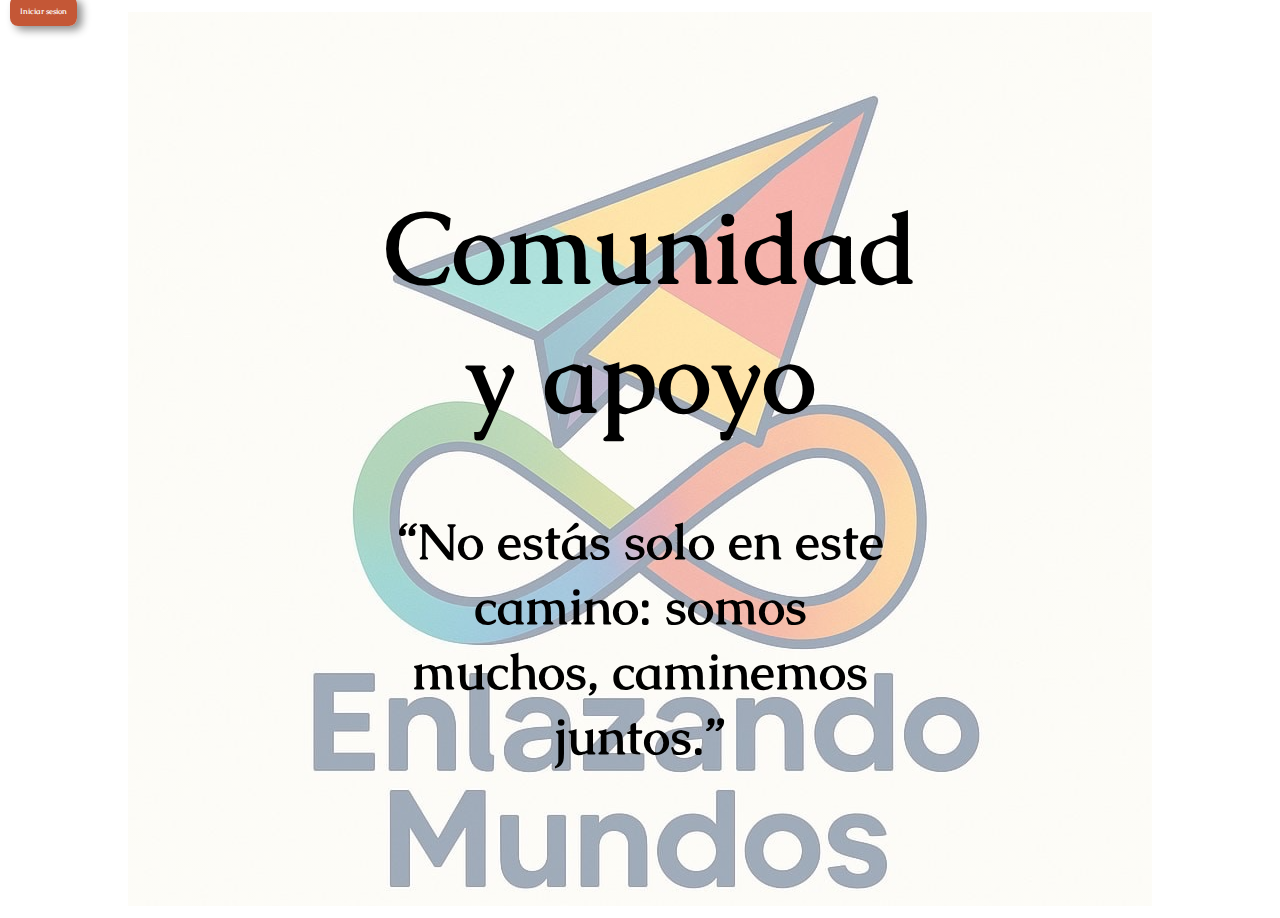
<file: Index.html>
<!DOCTYPE html>
<html lang="en">
<head>
    <meta charset="UTF-8">
    <meta name="viewport" content="width=device-width, initial-scale=1.0">
    <title>Document</title>
    <link rel="stylesheet" href="Style/style.css">
    <link href="https://cdn.jsdelivr.net/npm/bootstrap@5.3.7/dist/css/bootstrap.min.css" rel="stylesheet" integrity="sha384-LN+7fdVzj6u52u30Kp6M/trliBMCMKTyK833zpbD+pXdCLuTusPj697FH4R/5mcr" crossorigin="anonymous">

</head>
<body>
    
<a href="Paginas/logeo.html" class="login" type="button"> Iniciar sesion</a>

<main>
    <section>
<h1>Comunidad y apoyo</h1>
<p>   “No estás solo en este camino: somos muchos, caminemos juntos.”</p>
</section>
</main>

<script src="https://cdn.jsdelivr.net/npm/bootstrap@5.3.7/dist/js/bootstrap.bundle.min.js" integrity="sha384-ndDqU0Gzau9qJ1lfW4pNLlhNTkCfHzAVBReH9diLvGRem5+R9g2FzA8ZGN954O5Q" crossorigin="anonymous"></script>
 
</body>
</html>
</file>
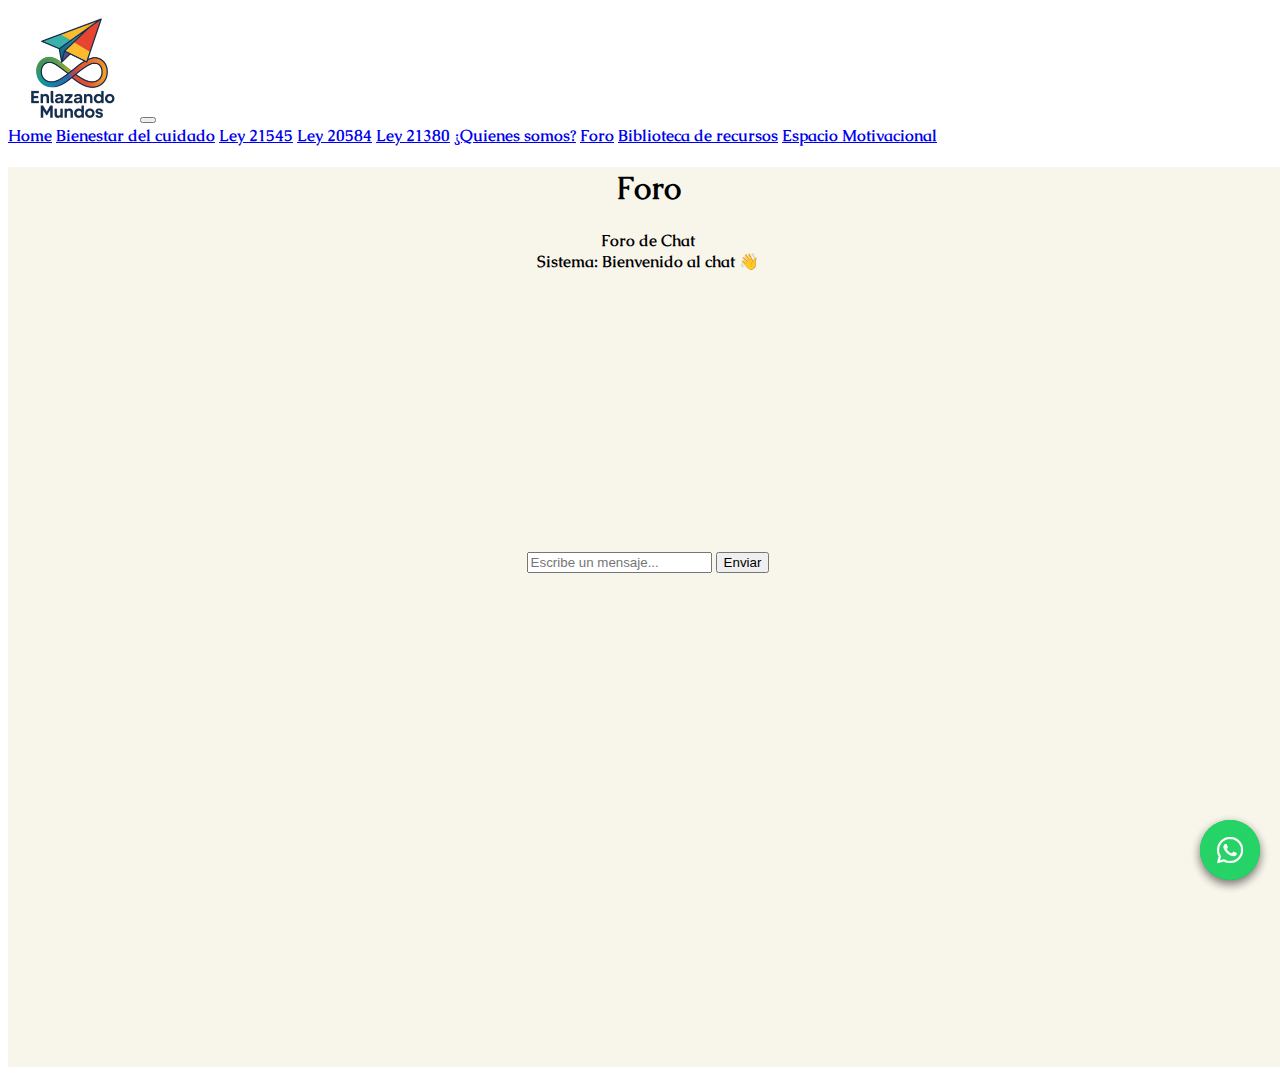
<file: Paginas/Foro.html>
<!DOCTYPE html>
<html lang="en">
<head>
    <meta charset="UTF-8">
    <meta name="viewport" content="width=device-width, initial-scale=1.0">
    <title>Document</title>
    <link rel="stylesheet" href="../Style/Foro.css">
    <link href="https://cdn.jsdelivr.net/npm/bootstrap@5.3.7/dist/css/bootstrap.min.css" rel="stylesheet" integrity="sha384-LN+7fdVzj6u52u30Kp6M/trliBMCMKTyK833zpbD+pXdCLuTusPj697FH4R/5mcr" crossorigin="anonymous">

</head>
<body>
    <nav class="navbar navbar-expand-lg bg-body-tertiary">
        <div class="container-fluid">
            <img src="../imagenes/Sinfondo.png" class="logo" alt="">
          
          <button class="navbar-toggler" type="button" data-bs-toggle="collapse" data-bs-target="#navbarNavAltMarkup" aria-controls="navbarNavAltMarkup" aria-expanded="false" aria-label="Toggle navigation">
            <span class="navbar-toggler-icon"></span>
          </button>
          <div class="collapse navbar-collapse" id="navbarNavAltMarkup">
            <div class="navbar-nav">
              <a class="nav-link active" aria-current="page" href="Intranet.html">Home</a>
              <a class="nav-link active"  href="Intranet.html#quees">Bienestar del cuidado</a>
              <a class="nav-link active" href="Intranet.html#Ley">Ley 21545</a>
              <a class="nav-link active" href="Intranet.html#mito">Ley 20584</a>
              <a class="nav-link active" href="Intranet.html#leyes">Ley 21380</a>
              <a class="nav-link active" href="QuienesSomos.html">¿Quienes somos?</a>
              <a class="nav-link active" href="Foro.html">Foro</a>
              <a class="nav-link active" href="Tips.html">Biblioteca de recursos</a>
              <a class="nav-link active" href="Test.html">Espacio Motivacional</a>
              
            </div>
          </div>
        </div>
      </nav>
<main>
<h1> Foro </h1>


<div class="container my-4">
    <div class="card shadow">
      <div class="card-header bg-primary text-white">
        Foro de Chat
      </div>
      
      <!-- Área de mensajes -->
      <div class="card-body" id="chat-box" style="height: 300px; overflow-y: auto;">
        <div class="mb-2">
          <strong>Sistema:</strong> Bienvenido al chat 👋
        </div>
      </div>
      
      <!-- Área de escritura -->
      <div class="card-footer">
        <div class="input-group">
          <input type="text" class="form-control" placeholder="Escribe un mensaje..." id="chat-input">
          <button class="btn btn-success" type="button" id="send-btn">Enviar</button>
        </div>
      </div>
    </div>
  </div>
  
  <!-- Simulación: Nombre del usuario logueado -->
  <script>
    const loggedUser = "Admin"; // 👈 Aquí vendría tu variable de sesión/servidor
  </script>

<a href="https://wa.me/56972418747" target="_blank" class="btn-whatsapp">
    <img src="../imagenes/social.png" alt="WhatsApp" class="wsp" >
    
  </a>
</main>
<a href="https://wa.me/56912345678" target="_blank" class="btn-whatsapp">
    <img src="../imagenes/social.png" alt="WhatsApp" class="wsp" >
    
  </a>
<script src="https://cdn.jsdelivr.net/npm/bootstrap@5.3.7/dist/js/bootstrap.bundle.min.js" integrity="sha384-ndDqU0Gzau9qJ1lfW4pNLlhNTkCfHzAVBReH9diLvGRem5+R9g2FzA8ZGN954O5Q" crossorigin="anonymous"></script>
 <script src="../js/foro.js"></script>
</body>
</html>
</file>
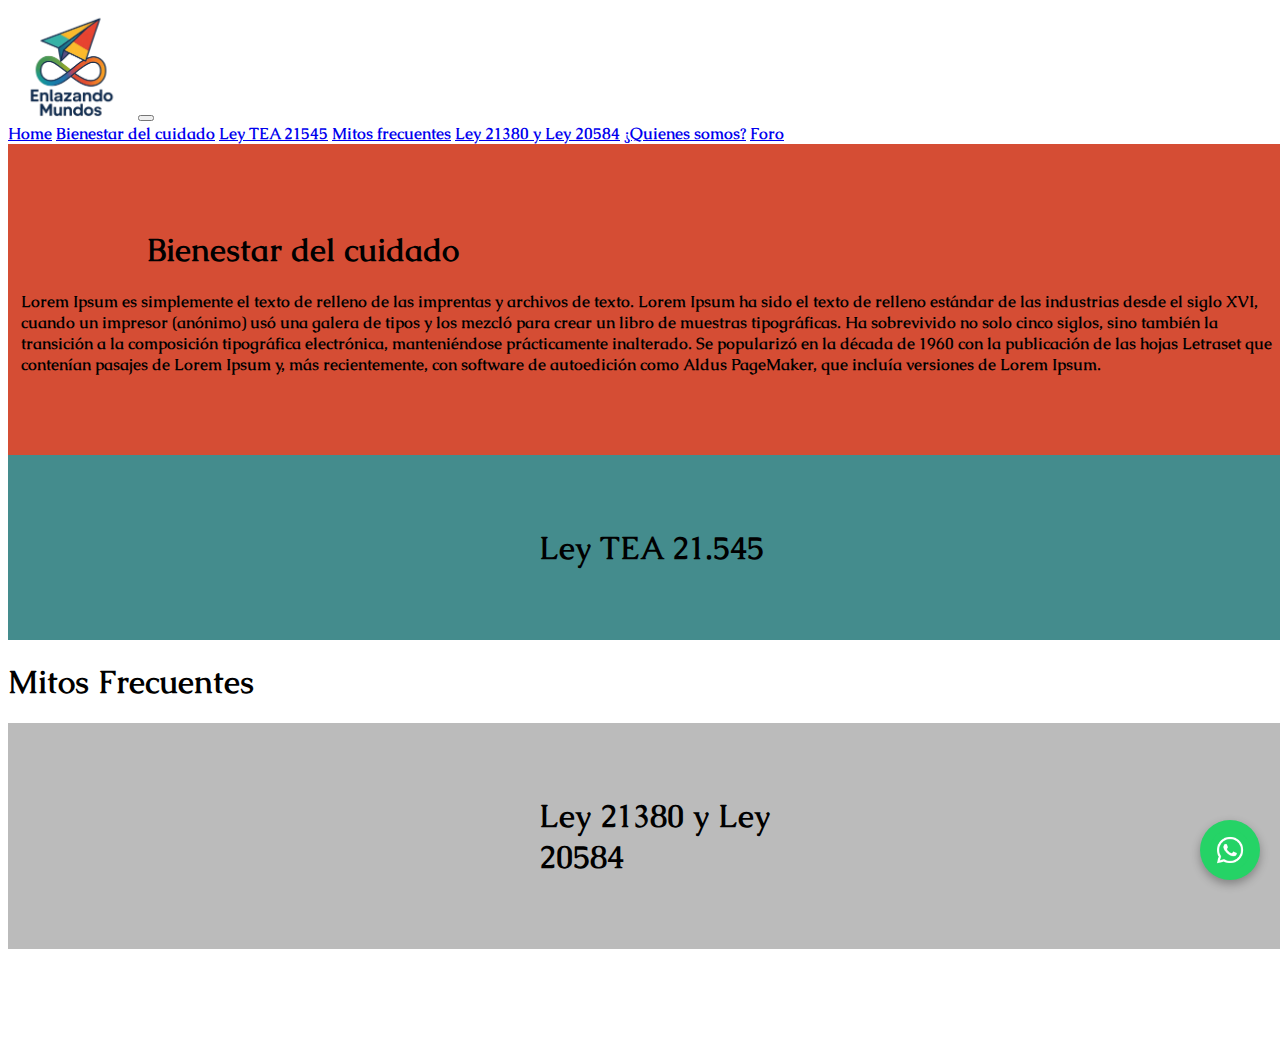
<file: Paginas/Intranet.html>
<!DOCTYPE html>
<html lang="en">
<head>
    <meta charset="UTF-8">
    <meta name="viewport" content="width=device-width, initial-scale=1.0">
    <title>Document</title>
    <link href="https://cdn.jsdelivr.net/npm/bootstrap@5.3.7/dist/css/bootstrap.min.css" rel="stylesheet" integrity="sha384-LN+7fdVzj6u52u30Kp6M/trliBMCMKTyK833zpbD+pXdCLuTusPj697FH4R/5mcr" crossorigin="anonymous">
    <link rel="stylesheet" href="../Style/Intranet.css">
</head>
<body>
    <nav class="navbar navbar-expand-lg bg-body-tertiary">
        <div class="container-fluid">
            <img src="../imagenes/Sinfondo.png" class="logo" alt="">
          
          <button class="navbar-toggler" type="button" data-bs-toggle="collapse" data-bs-target="#navbarNavAltMarkup" aria-controls="navbarNavAltMarkup" aria-expanded="false" aria-label="Toggle navigation">
            <span class="navbar-toggler-icon"></span>
          </button>
          <div class="collapse navbar-collapse" id="navbarNavAltMarkup">
            <div class="navbar-nav">
              <a class="nav-link active" aria-current="page" href="Intranet.html">Home</a>
              <a class="nav-link active"  href="#quees">Bienestar del cuidado</a>
              <a class="nav-link active" href="#Ley">Ley TEA 21545</a>
              <a class="nav-link active" href="#mito">Mitos frecuentes</a>
              <a class="nav-link active" href="#leyes">Ley 21380 y Ley 20584</a>
              <a class="nav-link active" href="QuienesSomos.html">¿Quienes somos?</a>
              <a class="nav-link active" href="Foro.html">Foro</a>
              
            </div>
          </div>
        </div>
      </nav>
<main>
   
<section class="quees" id="quees">
<h1>Bienestar del cuidado</h1>
<p>Lorem Ipsum es simplemente el texto de relleno de las imprentas y archivos de texto. Lorem Ipsum ha sido el texto de relleno estándar de las industrias desde el siglo XVI, cuando un impresor (anónimo) usó una galera de tipos y los mezcló para crear un libro de muestras tipográficas. Ha sobrevivido no solo cinco siglos, sino también la transición a la composición tipográfica electrónica, manteniéndose prácticamente inalterado. Se popularizó en la década de 1960 con la publicación de las hojas Letraset que contenían pasajes de Lorem Ipsum y, más recientemente, con software de autoedición como Aldus PageMaker, que incluía versiones de Lorem Ipsum.</p>
</section>

<section class="Ley" id="Ley">
<h1> Ley TEA 21.545</h1>

</section>
<section class="mito" id="mito">
    <h1>Mitos Frecuentes  </h1>

    </section>
    <section class="leyes" id="leyes">
        <h1> Ley 21380 y  Ley 20584 </h1>
    
     </section>


</main>
<a href="https://wa.me/56972418747" target="_blank" class="btn-whatsapp">
    <img src="../imagenes/social.png" alt="WhatsApp" class="wsp" >
    
  </a>
      <script src="https://cdn.jsdelivr.net/npm/bootstrap@5.3.7/dist/js/bootstrap.bundle.min.js" integrity="sha384-ndDqU0Gzau9qJ1lfW4pNLlhNTkCfHzAVBReH9diLvGRem5+R9g2FzA8ZGN954O5Q" crossorigin="anonymous"></script>
 

</body>

</html>
</file>
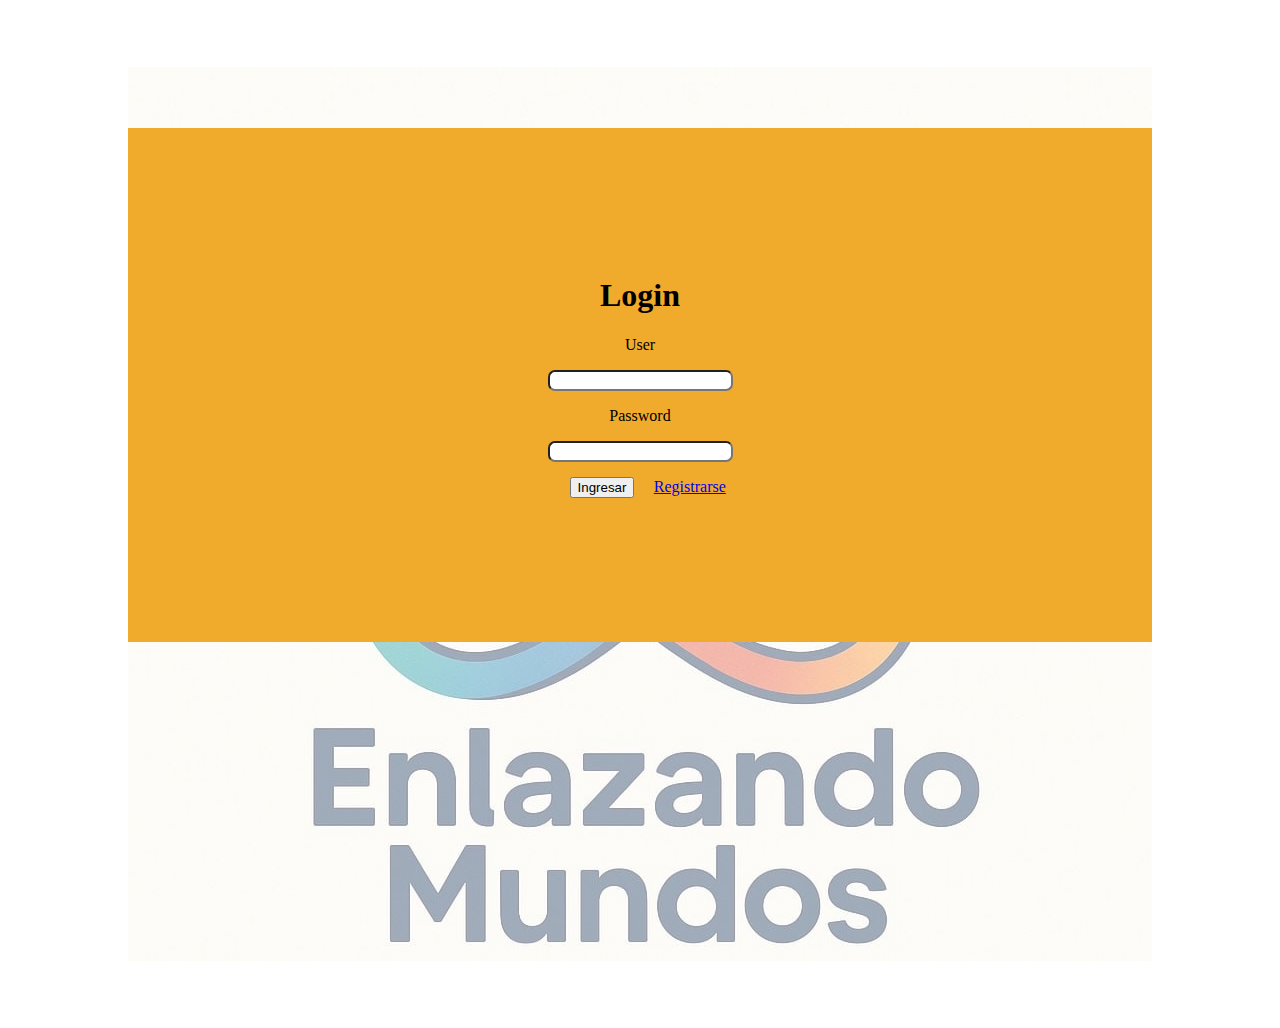
<file: Paginas/logeo.html>
<!DOCTYPE html>
<html lang="en">
<head>
    <meta charset="UTF-8">
    <meta name="viewport" content="width=device-width, initial-scale=1.0">
    <title>Document</title>
    <link href="https://cdn.jsdelivr.net/npm/bootstrap@5.3.7/dist/css/bootstrap.min.css" rel="stylesheet" integrity="sha384-LN+7fdVzj6u52u30Kp6M/trliBMCMKTyK833zpbD+pXdCLuTusPj697FH4R/5mcr" crossorigin="anonymous">
    <link rel="stylesheet" href="../Style/logeo.css">
</head>
<body>
    
    <form id="form">
        <h1>  Login  </h1>
     <p>User</p>
    <input type="text" id="User">
    <p>Password</p>
    <input type="text" id="Password"><br>
    <button type="submit">Ingresar </button>
     <a href="Registro.html" id="Registrarse" type="button">Registrarse </a>
    </form>

<script src="https://cdn.jsdelivr.net/npm/bootstrap@5.3.7/dist/js/bootstrap.bundle.min.js" integrity="sha384-ndDqU0Gzau9qJ1lfW4pNLlhNTkCfHzAVBReH9diLvGRem5+R9g2FzA8ZGN954O5Q" crossorigin="anonymous"></script>
<script src="../js/login.js" defer></script>
</body>
</html>
</file>
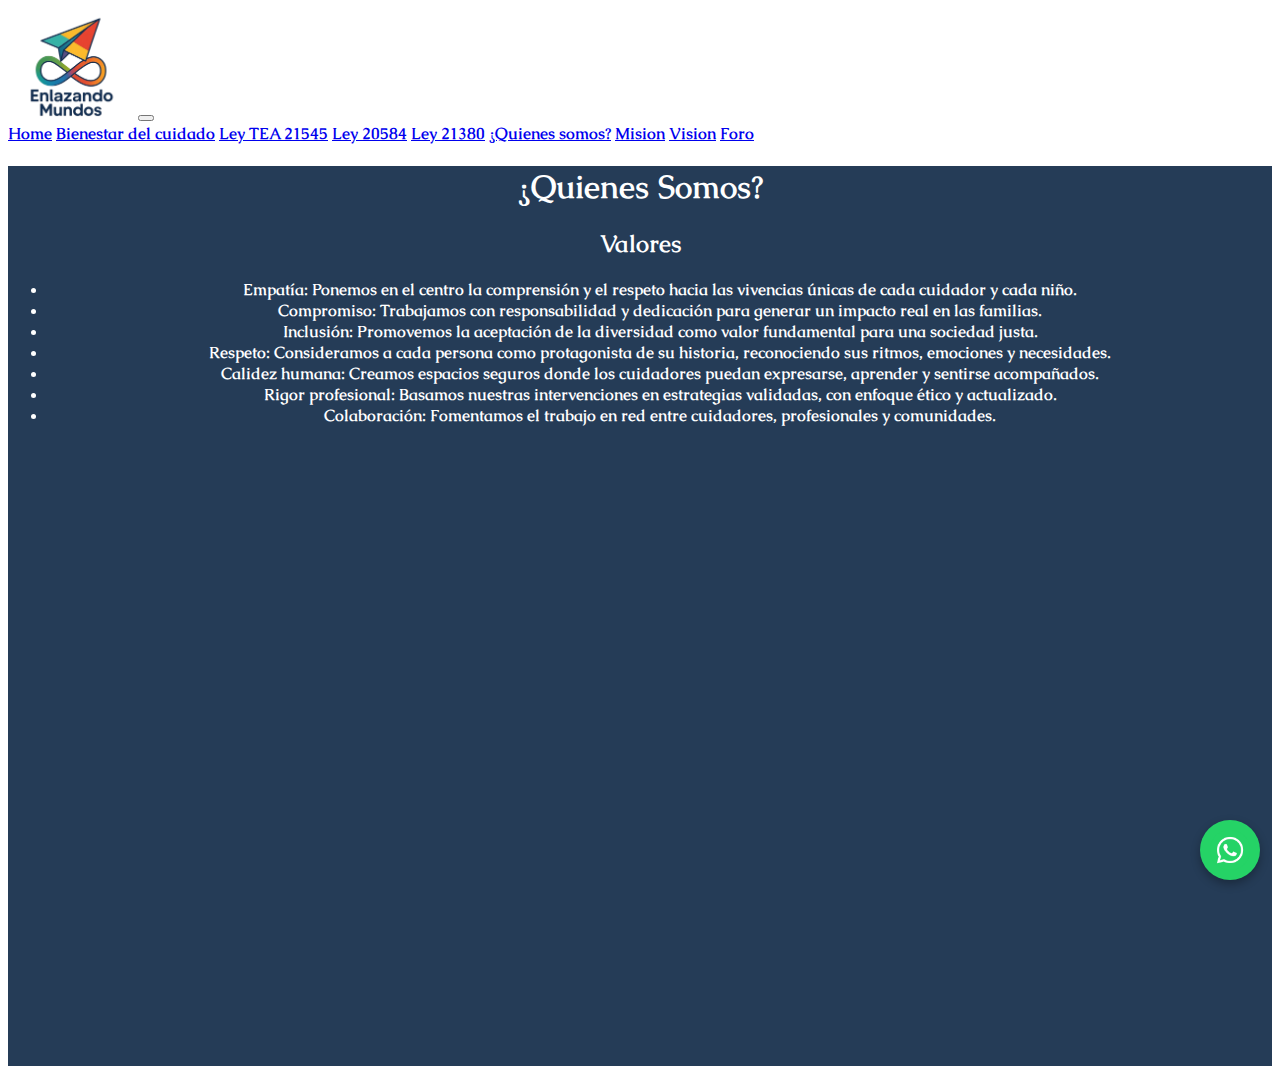
<file: Paginas/QuienesSomos.html>
<!DOCTYPE html>
<html lang="en">
<head>
    <meta charset="UTF-8">
    <meta name="viewport" content="width=device-width, initial-scale=1.0">
    <title>Document</title>
    <link rel="stylesheet" href="../Style/QuienesSomos.css">
    <link href="https://cdn.jsdelivr.net/npm/bootstrap@5.3.7/dist/css/bootstrap.min.css" rel="stylesheet" integrity="sha384-LN+7fdVzj6u52u30Kp6M/trliBMCMKTyK833zpbD+pXdCLuTusPj697FH4R/5mcr" crossorigin="anonymous">

</head>
<body>
    <nav class="navbar navbar-expand-lg bg-body-tertiary">
        <div class="container-fluid">
            <img src="../imagenes/Sinfondo.png" class="logo" alt="">
          
          <button class="navbar-toggler" type="button" data-bs-toggle="collapse" data-bs-target="#navbarNavAltMarkup" aria-controls="navbarNavAltMarkup" aria-expanded="false" aria-label="Toggle navigation">
            <span class="navbar-toggler-icon"></span>
          </button>
          <div class="collapse navbar-collapse" id="navbarNavAltMarkup">
            <div class="navbar-nav">
              <a class="nav-link active" aria-current="page" href="Intranet.html">Home</a>
              <a class="nav-link active"  href="Intranet.html#quees">Bienestar del cuidado</a>
              <a class="nav-link active" href="Intranet.html#Ley">Ley TEA 21545</a>
              <a class="nav-link active" href="Intranet.html#mito">Ley 20584</a>
              <a class="nav-link active" href="Intranet.html#leyes">Ley 21380</a>
              <a class="nav-link active" href="QuienesSomos.html">¿Quienes somos?</a>
              <a class="nav-link active" href="Intranet.html#Mision">Mision</a>
              <a class="nav-link active" href="Intranet.html#Vision">Vision</a>
              <a class="nav-link active" href="Foro.html">Foro</a>
              
            </div>
          </div>
        </div>
      </nav>
    <main>
<h1>¿Quienes Somos?</h1>

<h2>Valores</h2>
<ul>
 <li>Empatía: Ponemos en el centro la comprensión y el respeto hacia las vivencias únicas de cada cuidador y cada niño. </li>
 <li> Compromiso: Trabajamos con responsabilidad y dedicación para generar un impacto real en las familias. </li>
<li> Inclusión: Promovemos la aceptación de la diversidad como valor fundamental para una sociedad justa. </li>
<li>Respeto: Consideramos a cada persona como protagonista de su historia, reconociendo sus ritmos, emociones y necesidades. </li>
<li> Calidez humana: Creamos espacios seguros donde los cuidadores puedan expresarse, aprender y sentirse acompañados. </li>
<li>Rigor profesional: Basamos nuestras intervenciones en estrategias validadas, con enfoque ético y actualizado.</li>
 <li>Colaboración: Fomentamos el trabajo en red entre cuidadores, profesionales y comunidades.</li>


</ul>

    </main>
<a href="https://wa.me/56912345678" target="_blank" class="btn-whatsapp">
        <img src="../imagenes/social.png" alt="WhatsApp" class="wsp" >
        
</a>
 
 
    <script src="https://cdn.jsdelivr.net/npm/bootstrap@5.3.7/dist/js/bootstrap.bundle.min.js" integrity="sha384-ndDqU0Gzau9qJ1lfW4pNLlhNTkCfHzAVBReH9diLvGRem5+R9g2FzA8ZGN954O5Q" crossorigin="anonymous"></script>
 
</body>
</html>
</file>
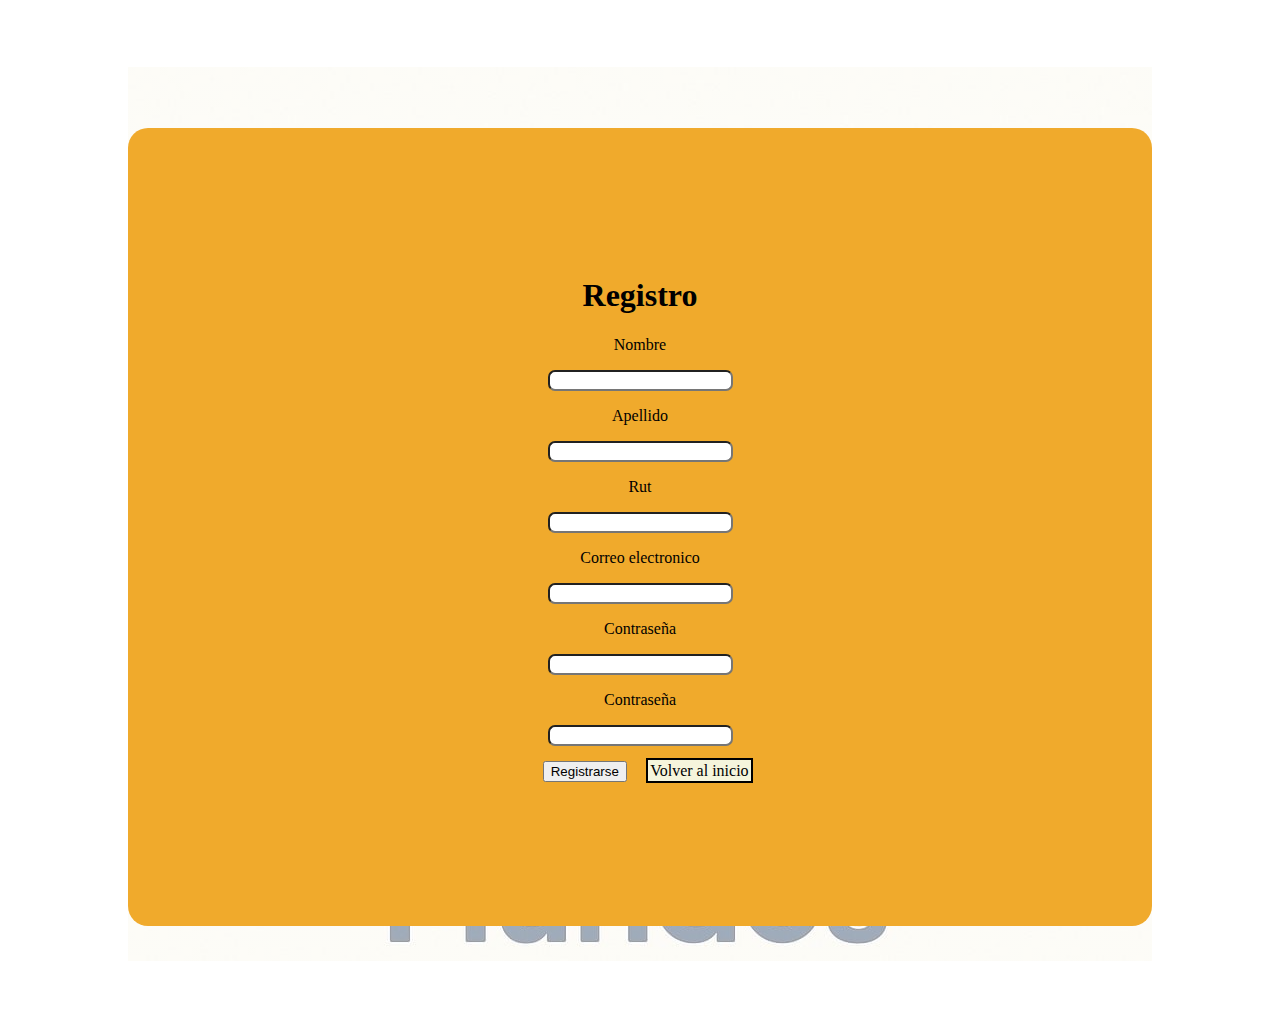
<file: Paginas/Registro.html>
<!DOCTYPE html>
<html lang="en">
<head>
    <meta charset="UTF-8">
    <meta name="viewport" content="width=device-width, initial-scale=1.0">
    <title>Document</title>
    <link href="https://cdn.jsdelivr.net/npm/bootstrap@5.3.7/dist/css/bootstrap.min.css" rel="stylesheet" integrity="sha384-LN+7fdVzj6u52u30Kp6M/trliBMCMKTyK833zpbD+pXdCLuTusPj697FH4R/5mcr" crossorigin="anonymous">
    <link rel="stylesheet" href="../Style/Registro.css">
</head>
<body>
    
    <form id="form">
        <h1>  Registro  </h1>
     <p>Nombre</p>
    <input type="text" id="User">
         <p>Apellido</p>
    <input type="text" id="User">
         <p>Rut</p>
    <input type="text" id="User">
         <p>Correo electronico</p>
    <input type="text" id="User">
         <p>Contraseña</p>
    <input type="text" id="User">

    <p>Contraseña</p>
    <input type="text" id="Password"><br>
    <button type="submit">Registrarse </button>
    <a href="../Index.html" id="Volver" type="button">Volver al inicio </a>

    </form>

<script src="https://cdn.jsdelivr.net/npm/bootstrap@5.3.7/dist/js/bootstrap.bundle.min.js" integrity="sha384-ndDqU0Gzau9qJ1lfW4pNLlhNTkCfHzAVBReH9diLvGRem5+R9g2FzA8ZGN954O5Q" crossorigin="anonymous"></script>
<script src="../js/login.js" defer></script>
</body>
</html>
</file>
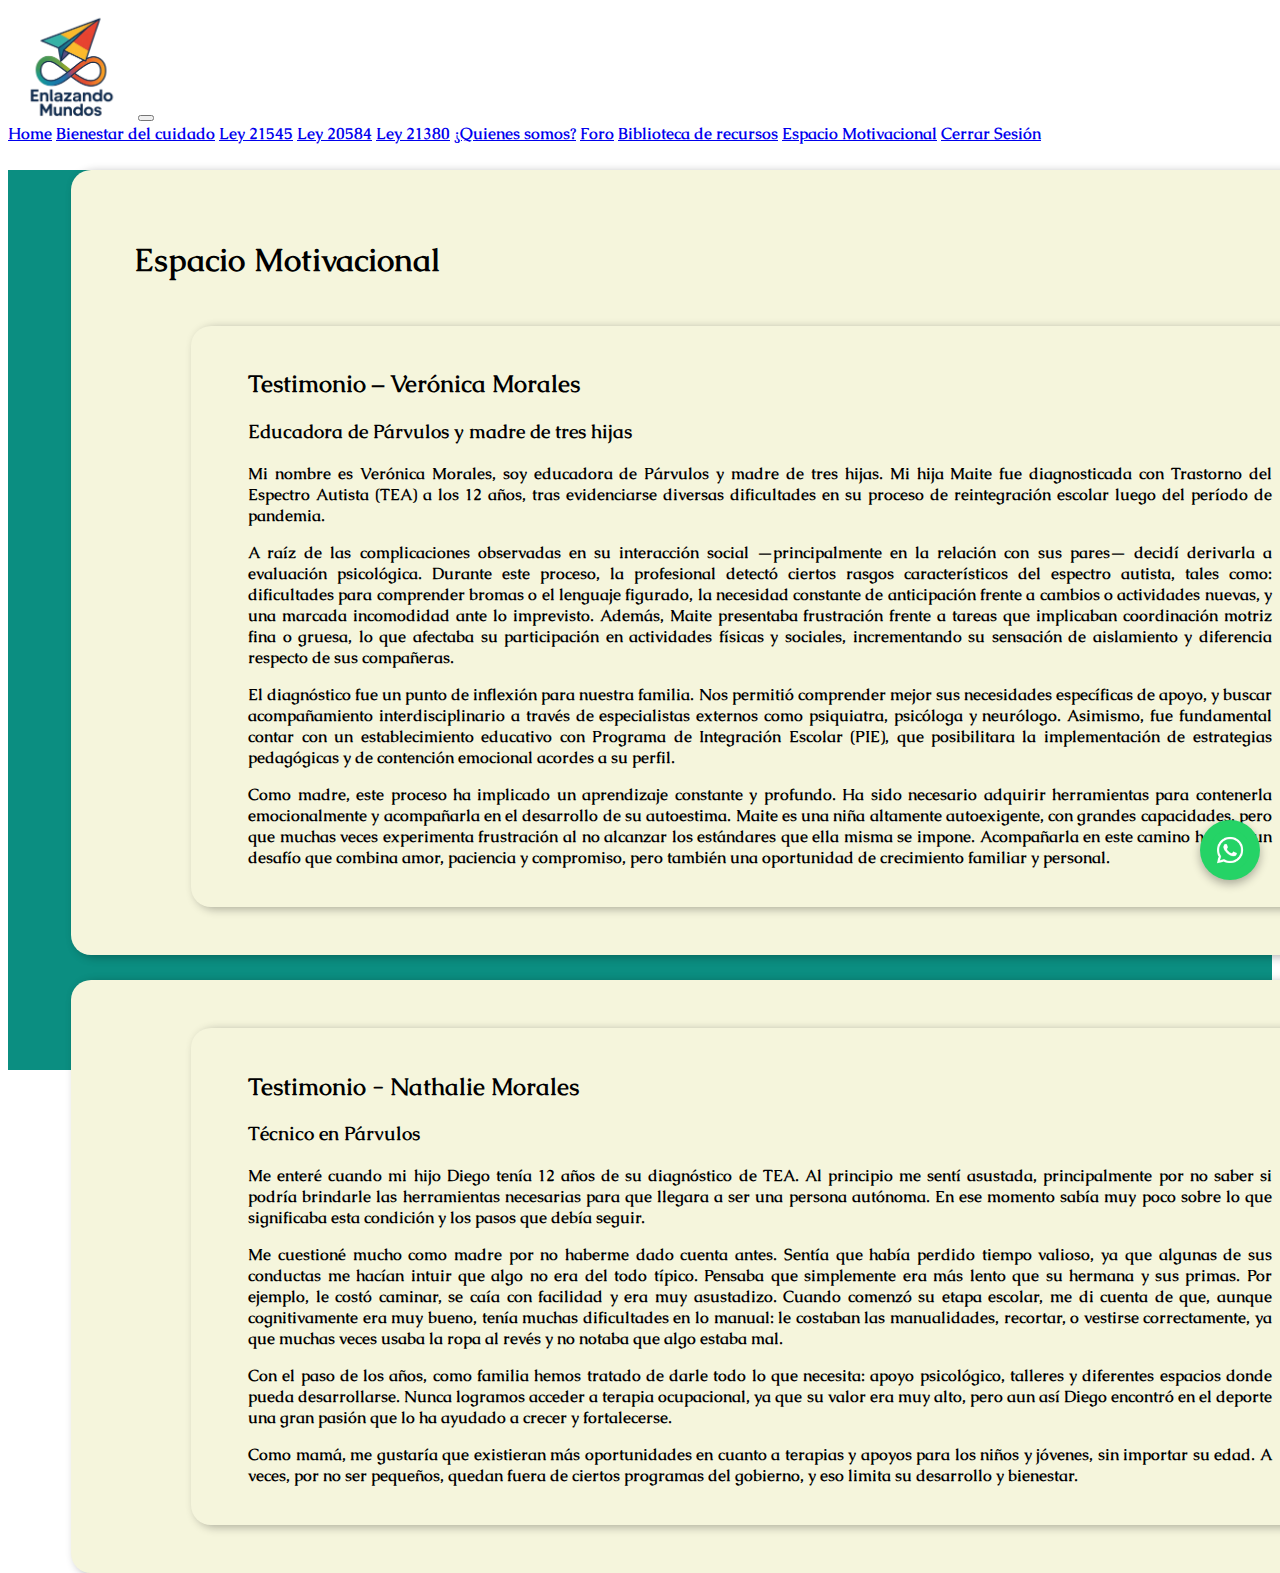
<file: Paginas/Test.html>
<!DOCTYPE html>
<html lang="en">
<head>
    <meta charset="UTF-8">
    <meta name="viewport" content="width=device-width, initial-scale=1.0">
    <title>Document</title>
    <link rel="stylesheet" href="../Style/Test.css">
    <link href="https://cdn.jsdelivr.net/npm/bootstrap@5.3.7/dist/css/bootstrap.min.css" rel="stylesheet" integrity="sha384-LN+7fdVzj6u52u30Kp6M/trliBMCMKTyK833zpbD+pXdCLuTusPj697FH4R/5mcr" crossorigin="anonymous">

</head>
<body>
    <nav class="navbar navbar-expand-lg bg-body-tertiary">
        <div class="container-fluid">
            <img src="../imagenes/Sinfondo.png" class="logo" alt="">
          
          <button class="navbar-toggler" type="button" data-bs-toggle="collapse" data-bs-target="#navbarNavAltMarkup" aria-controls="navbarNavAltMarkup" aria-expanded="false" aria-label="Toggle navigation">
            <span class="navbar-toggler-icon"></span>
          </button>
          <div class="collapse navbar-collapse" id="navbarNavAltMarkup">
            <div class="navbar-nav">
              <a class="nav-link active" aria-current="page" href="Intranet.html">Home</a>
              <a class="nav-link active"  href="Intranet.html#quees">Bienestar del cuidado</a>
              <a class="nav-link active" href="Intranet.html#Ley">Ley 21545</a>
              <a class="nav-link active" href="Intranet.html#mito">Ley 20584</a>
              <a class="nav-link active" href="Intranet.html#leyes">Ley 21380</a>
              <a class="nav-link active" href="QuienesSomos.html">¿Quienes somos?</a>
              <a class="nav-link active" href="Foro.html">Foro</a>
              <a class="nav-link active" href="Tips.html">Biblioteca de recursos</a>
              <a class="nav-link active" href="Test.html">Espacio Motivacional</a>
              <a class="nav-link active" href="../Index.html">Cerrar Sesión</a>
              
            </div>
          </div>
        </div>
      </nav>
    <main>
        <section>
<h1>Espacio Motivacional </h1>

<section>
<h2>Testimonio – Verónica Morales</h2>

<h3>Educadora de Párvulos y madre de tres hijas</h3>

<p>Mi nombre es Verónica Morales, soy educadora de Párvulos y madre de tres hijas. Mi hija Maite fue diagnosticada con Trastorno del Espectro Autista (TEA) a los 12 años, tras evidenciarse diversas dificultades en su proceso de reintegración escolar luego del período de pandemia.
</p>
<p>A raíz de las complicaciones observadas en su interacción social —principalmente en la relación con sus pares— decidí derivarla a evaluación psicológica. Durante este proceso, la profesional detectó ciertos rasgos característicos del espectro autista, tales como: dificultades para comprender bromas o el lenguaje figurado, la necesidad constante de anticipación frente a cambios o actividades nuevas, y una marcada incomodidad ante lo imprevisto. Además, Maite presentaba frustración frente a tareas que implicaban coordinación motriz fina o gruesa, lo que afectaba su participación en actividades físicas y sociales, incrementando su sensación de aislamiento y diferencia respecto de sus compañeras.
</p>
<p>El diagnóstico fue un punto de inflexión para nuestra familia. Nos permitió comprender mejor sus necesidades específicas de apoyo, y buscar acompañamiento interdisciplinario a través de especialistas externos como psiquiatra, psicóloga y neurólogo. Asimismo, fue fundamental contar con un establecimiento educativo con Programa de Integración Escolar (PIE), que posibilitara la implementación de estrategias pedagógicas y de contención emocional acordes a su perfil.
</p>
<p>Como madre, este proceso ha implicado un aprendizaje constante y profundo. Ha sido necesario adquirir herramientas para contenerla emocionalmente y acompañarla en el desarrollo de su autoestima. Maite es una niña altamente autoexigente, con grandes capacidades, pero que muchas veces experimenta frustración al no alcanzar los estándares que ella misma se impone. Acompañarla en este camino ha sido un desafío que combina amor, paciencia y compromiso, pero también una oportunidad de crecimiento familiar y personal.</p>
</p>

</section>

</section>
    <section>


<section>
<h2>Testimonio - Nathalie Morales </h2>

<h3>Técnico en Párvulos</h3>

<p>Me enteré cuando mi hijo Diego tenía 12 años de su diagnóstico de TEA. Al principio me sentí asustada, principalmente por no saber si podría brindarle las herramientas necesarias para que llegara a ser una persona autónoma. En ese momento sabía muy poco sobre lo que significaba esta condición y los pasos que debía seguir.
</p>
<p>Me cuestioné mucho como madre por no haberme dado cuenta antes. Sentía que había perdido tiempo valioso, ya que algunas de sus conductas me hacían intuir que algo no era del todo típico. Pensaba que simplemente era más lento que su hermana y sus primas. Por ejemplo, le costó caminar, se caía con facilidad y era muy asustadizo. Cuando comenzó su etapa escolar, me di cuenta de que, aunque cognitivamente era muy bueno, tenía muchas dificultades en lo manual: le costaban las manualidades, recortar, o vestirse correctamente, ya que muchas veces usaba la ropa al revés y no notaba que algo estaba mal.
</p>
<p>Con el paso de los años, como familia hemos tratado de darle todo lo que necesita: apoyo psicológico, talleres y diferentes espacios donde pueda desarrollarse. Nunca logramos acceder a terapia ocupacional, ya que su valor era muy alto, pero aun así Diego encontró en el deporte una gran pasión que lo ha ayudado a crecer y fortalecerse.
</p>
<p>Como mamá, me gustaría que existieran más oportunidades en cuanto a terapias y apoyos para los niños y jóvenes, sin importar su edad. A veces, por no ser pequeños, quedan fuera de ciertos programas del gobierno, y eso limita su desarrollo y bienestar.
</p>







</section>

</section>



    </main>
<a href="https://wa.me/56972418747" target="_blank" class="btn-whatsapp">
        <img src="../imagenes/social.png" alt="WhatsApp" class="wsp" >
        
</a>
 
 
    <script src="https://cdn.jsdelivr.net/npm/bootstrap@5.3.7/dist/js/bootstrap.bundle.min.js" integrity="sha384-ndDqU0Gzau9qJ1lfW4pNLlhNTkCfHzAVBReH9diLvGRem5+R9g2FzA8ZGN954O5Q" crossorigin="anonymous"></script>
 
</body>
</html>
</file>
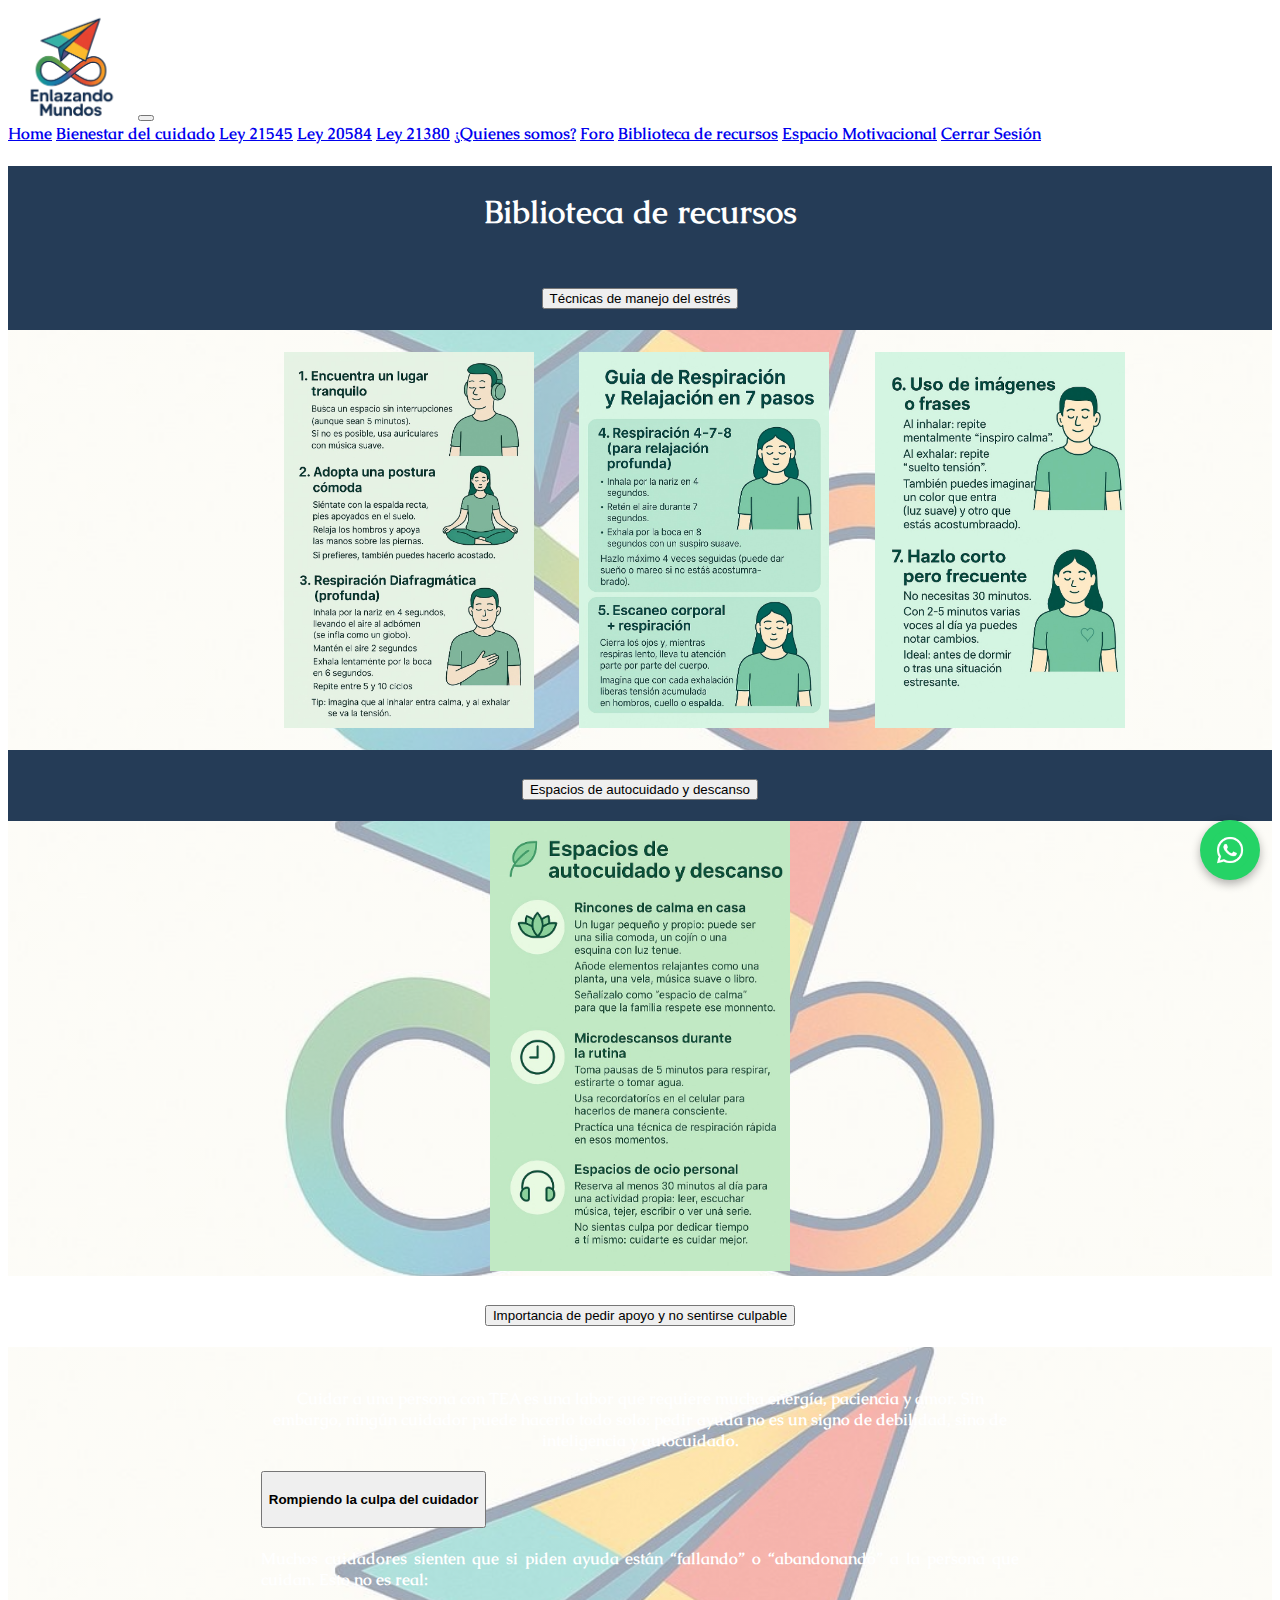
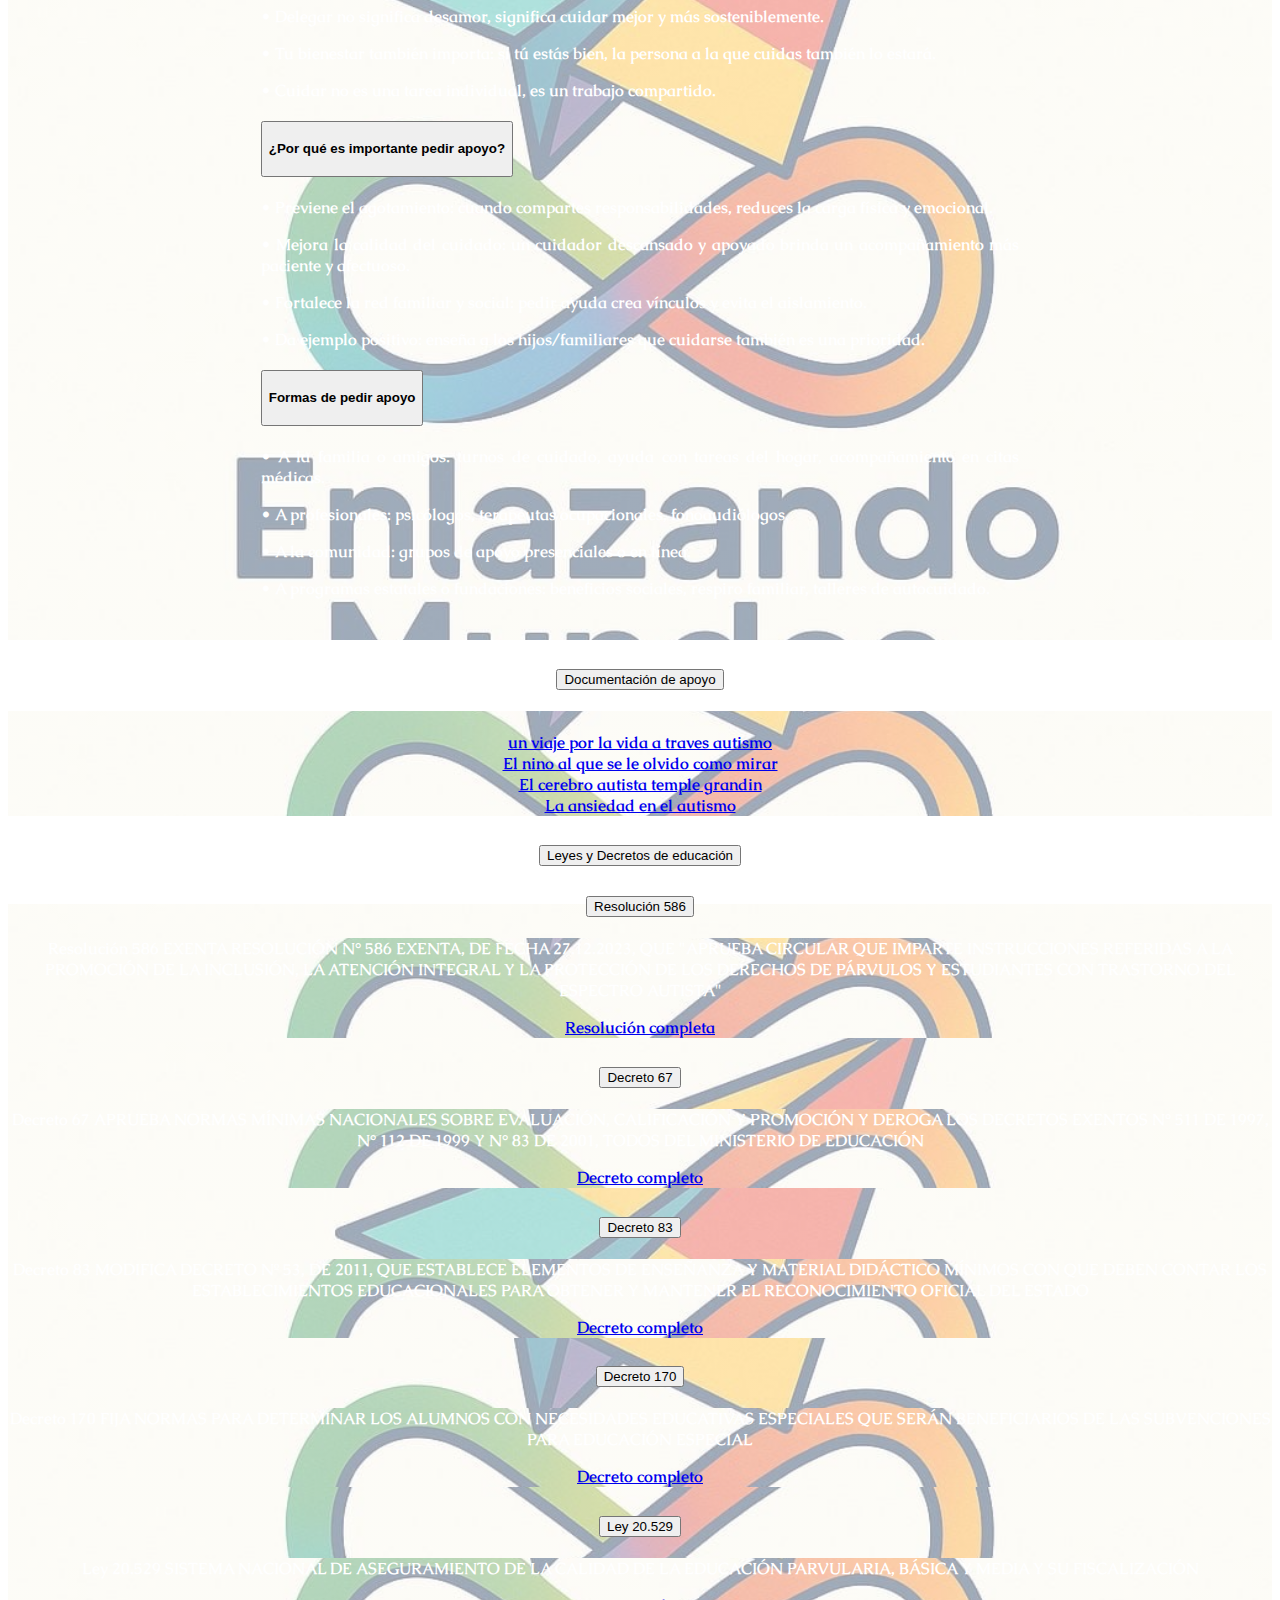
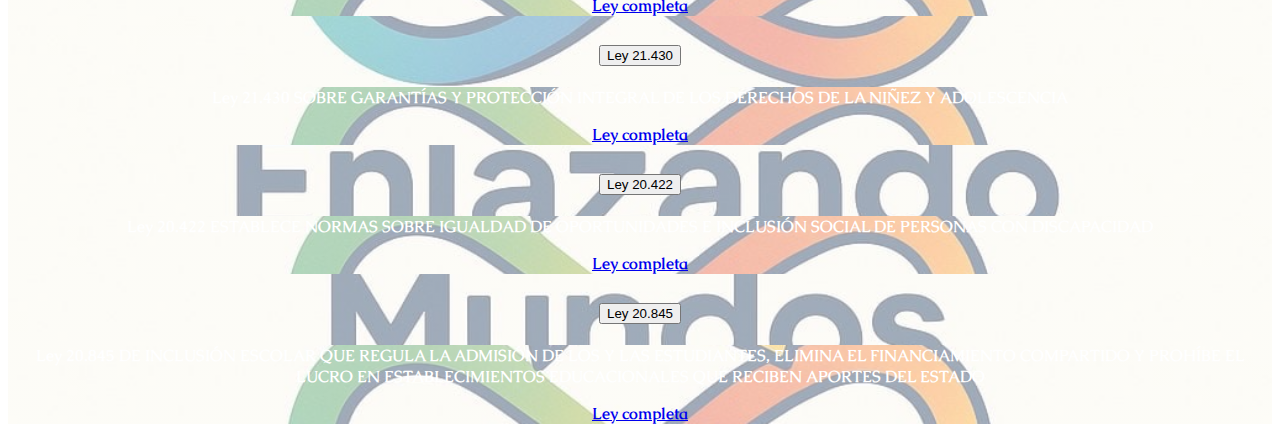
<file: Paginas/Tips.html>
<!DOCTYPE html>
<html lang="en">
<head>
    <meta charset="UTF-8">
    <meta name="viewport" content="width=device-width, initial-scale=1.0">
    <title>Document</title>
    <link rel="stylesheet" href="../Style/Tips.css">
    <link href="https://cdn.jsdelivr.net/npm/bootstrap@5.3.7/dist/css/bootstrap.min.css" rel="stylesheet" integrity="sha384-LN+7fdVzj6u52u30Kp6M/trliBMCMKTyK833zpbD+pXdCLuTusPj697FH4R/5mcr" crossorigin="anonymous">

</head>
<body>
    <nav class="navbar navbar-expand-lg bg-body-tertiary">
        <div class="container-fluid">
            <img src="../imagenes/Sinfondo.png" class="logo" alt="">
          
          <button class="navbar-toggler" type="button" data-bs-toggle="collapse" data-bs-target="#navbarNavAltMarkup" aria-controls="navbarNavAltMarkup" aria-expanded="false" aria-label="Toggle navigation">
            <span class="navbar-toggler-icon"></span>
          </button>
          <div class="collapse navbar-collapse" id="navbarNavAltMarkup">
            <div class="navbar-nav">
              <a class="nav-link active" aria-current="page" href="Intranet.html">Home</a>
              <a class="nav-link active"  href="Intranet.html#quees">Bienestar del cuidado</a>
              <a class="nav-link active" href="Intranet.html#Ley">Ley 21545</a>
              <a class="nav-link active" href="Intranet.html#mito">Ley 20584</a>
              <a class="nav-link active" href="Intranet.html#leyes">Ley 21380</a>
              <a class="nav-link active" href="QuienesSomos.html">¿Quienes somos?</a>
              <a class="nav-link active" href="Foro.html">Foro</a>
              <a class="nav-link active" href="Tips.html">Biblioteca de recursos</a>
              <a class="nav-link active" href="Test.html">Espacio Motivacional</a>
              <a class="nav-link active" href="../Index.html">Cerrar Sesión</a>
              
            </div>
          </div>
        </div>
      </nav>
    <main>
<h1>Biblioteca de recursos </h1>
<div class="accordion accordion-flush" id="accordionFlushExample">
  <div class="accordion-item">
    <h2 class="accordion-header">
      <button class="accordion-button collapsed" type="button" data-bs-toggle="collapse" data-bs-target="#flush-collapseOne" aria-expanded="false" aria-controls="flush-collapseOne">
      Técnicas de manejo del estrés
      </button>
    </h2>
    <div id="flush-collapseOne" class="accordion-collapse collapse" data-bs-parent="#accordionFlushExample">
      <div class="accordion-body" id="ImgTecn">

      <img src="../imagenes/Tips1.jpeg" alt="">
      <img src="../imagenes/Tips3.jpeg" alt="">
      <img src="../imagenes/Tips2.jpeg" alt="">

      </div>
    </div>
  </div>
  <div class="accordion-item">
    <h2 class="accordion-header">
      <button class="accordion-button collapsed" type="button" data-bs-toggle="collapse" data-bs-target="#flush-collapseTwo" aria-expanded="false" aria-controls="flush-collapseTwo">
        Espacios de autocuidado y descanso
      </button>
    </h2>
    <div id="flush-collapseTwo" class="accordion-collapse collapse" data-bs-parent="#accordionFlushExample">
      <div class="accordion-body" id="imgEspacio">

        <img src="../imagenes/autocuidado.jpg" alt="">
      </div>
    </div>
  </div>
  <div class="accordion-item">
    <h2 class="accordion-header">
      <button class="accordion-button collapsed" type="button" data-bs-toggle="collapse" data-bs-target="#flush-collapseThree" aria-expanded="false" aria-controls="flush-collapseThree">
        Importancia de pedir apoyo y no sentirse culpable
      </button>
    </h2>
    <div id="flush-collapseThree" class="accordion-collapse collapse" data-bs-parent="#accordionFlushExample">
      <div class="accordion-body" id="txtApoyo">
      <section>
<p id="intro">Cuidar a una persona con TEA es una labor que requiere mucha energía, paciencia y amor. Sin embargo, ningún cuidador puede hacerlo todo solo: pedir ayuda no es un signo de debilidad, sino de inteligencia y autocuidado.</p>


    <div class="accordion-item">
    <h2 class="accordion-header">
      <button class="accordion-button" type="button" data-bs-toggle="collapse" data-bs-target="#panelsStayOpen-collapseThree" aria-expanded="true" aria-controls="panelsStayOpen-collapseThree">
        <h4 id="SubTitulo">Rompiendo la culpa del cuidador</h4>
      </button>
    </h2>
    <div id="panelsStayOpen-collapseThree" class="accordion-collapse collapse show">
      <div class="accordion-body">
    <a >Muchos cuidadores sienten que si piden ayuda están “fallando” o “abandonando” a la persona que cuidan. Esto no es real:</a>
<p >•	Delegar no significa desamor, significa cuidar mejor y más sosteniblemente.</p>
<p >•	Tu bienestar también importa: si tú estás bien, la persona a la que cuidas también lo estará.</p>
<p >•	Cuidar no es una tarea individual, es un trabajo compartido.</p>    
    
    </div>
    </div> 
<div class="accordion" id="accordionPanelsStayOpenExample">
  <div class="accordion-item">
    <h2 class="accordion-header">
      <button class="accordion-button" type="button" data-bs-toggle="collapse" data-bs-target="#panelsStayOpen-collapseOne" aria-expanded="true" aria-controls="panelsStayOpen-collapseOne">
          <h4 id="SubTitulo"> ¿Por qué es importante pedir apoyo?</h4>
      </button>
    </h2>
    <div id="panelsStayOpen-collapseOne" class="accordion-collapse collapse show">
      <div class="accordion-body">
             <p >•	Previene el agotamiento: cuando compartes responsabilidades, reduces la carga física y emocional.</p>
             <p >•	Mejora la calidad del cuidado: un cuidador descansado y apoyado brinda un acompañamiento más paciente y afectuoso.</p>
             <p>•	Fortalece la red familiar y social: pedir ayuda crea vínculos y evita el aislamiento.</p>
             <p >•	Da ejemplo positivo: enseña a los hijos/familiares que cuidarse también es una prioridad.</p> 

      </div>
    </div>
  </div>
  <div class="accordion-item">
    <h2 class="accordion-header">
      <button class="accordion-button collapsed" type="button" data-bs-toggle="collapse" data-bs-target="#panelsStayOpen-collapseTwo" aria-expanded="false" aria-controls="panelsStayOpen-collapseTwo">
      <h4 id="SubTitulo">Formas de pedir apoyo</h4>
      </button>
    </h2>
    <div id="panelsStayOpen-collapseTwo" class="accordion-collapse collapse">
      <div class="accordion-body">
        <p >•	A la familia o amigos: turnos de cuidado, ayuda con tareas del hogar, acompañamiento en citas médicas.</p>
        <p >•	A profesionales: psicólogos, terapeutas ocupacionales, fonoaudiólogos.</p>
        <p >•	A la comunidad: grupos de apoyo presenciales o en línea.</p>
        <p >•	A programas estatales o fundaciones: beneficios sociales, respiro familiar, talleres de autocuidado.</p>          
    </div>
    </div>
  </div>
  
</div>



    </section>
    </div>
  </div>
</div>
<div class="accordion-item">
    <h2 class="accordion-header">
      <button class="accordion-button collapsed" type="button" data-bs-toggle="collapse" data-bs-target="#flush-collapseFour" aria-expanded="false" aria-controls="flush-collapseFour">
        Documentación de apoyo
      </button>
    </h2>
    <div id="flush-collapseFour" class="accordion-collapse collapse" data-bs-parent="#accordionFlushExample">
      <div class="accordion-body" id="imgEspacio">
        <section>
<br>
      <a href="../PDF/un viaje por la vida a traves autismo.pdf" target="_blank"></li> 
un viaje por la vida a traves autismo
</a>
<br>
      <a href="../PDF/El nino al que se le olvido como mirar (Psicologia y salud) (Spanish Edition) (Juan Martos  Maria Llorente [Martos, Juan]).pdf" target="_blank">
El nino al que se le olvido como mirar 
</a>
<br>
     <a href="../PDF/el-cerebro-autista-temple-grandin.pdf" target="_blank">
El cerebro autista temple grandin
</a>
<br>
      <a href="../PDF/La ansiedad en el autismo (Alianza Ensayo) (Spanish Edition) (Isabel Paula).pdf" target="_blank">
La ansiedad en el autismo
</a>
<br>
</section>
      </div>
    </div>
  </div>

 <div class="accordion-item">
    <h2 class="accordion-header">
      <button class="accordion-button collapsed" type="button" data-bs-toggle="collapse" data-bs-target="#flush-collapseZero" aria-expanded="false" aria-controls="flush-collapseZero">
        Leyes y Decretos de educación
      </button>
    </h2>
    <div id="flush-collapseZero" class="accordion-collapse collapse" data-bs-parent="#accordionFlushExample">
      <div class="accordion-body" id="imgEspacio">

<div class="accordion" id="accordionPanelsStayOpenExample">

  <div class="accordion-item">
    <h2 class="accordion-header">
      <button class="accordion-button" type="button" data-bs-toggle="collapse" data-bs-target="#panelsStayOpen-collapseOne" aria-expanded="true" aria-controls="panelsStayOpen-collapseOne">
        Resolución 586
      </button>
    </h2>
    <div id="panelsStayOpen-collapseOne" class="accordion-collapse collapse show">
      <div class="accordion-body" id="imgEspacio">
        <p>Resolución 586 EXENTA RESOLUCIÓN N° 586 EXENTA, DE FECHA 27.12.2023, QUE "APRUEBA CIRCULAR QUE IMPARTE INSTRUCCIONES REFERIDAS A LA PROMOCIÓN DE LA INCLUSIÓN, LA ATENCIÓN INTEGRAL Y LA PROTECCIÓN DE LOS DERECHOS DE PÁRVULOS Y ESTUDIANTES CON TRASTORNO DEL ESPECTRO AUTISTA"</p>
        <a href="https://bcn.cl/3j0pu" target="_blank">Resolución completa</a>
      </div>
    </div>
  </div>

  <div class="accordion-item">
    <h2 class="accordion-header">
      <button class="accordion-button collapsed" type="button" data-bs-toggle="collapse" data-bs-target="#panelsStayOpen-collapseTwo" aria-expanded="false" aria-controls="panelsStayOpen-collapseTwo">
        Decreto 67
      </button>
    </h2>
    <div id="panelsStayOpen-collapseTwo" class="accordion-collapse collapse">
      <div class="accordion-body" id="imgEspacio">
        <p>Decreto 67 APRUEBA NORMAS MÍNIMAS NACIONALES SOBRE EVALUACIÓN, CALIFICACIÓN Y PROMOCIÓN Y DEROGA LOS DECRETOS EXENTOS N° 511 DE 1997, N° 112 DE 1999 Y N° 83 DE 2001, TODOS DEL MINISTERIO DE EDUCACIÓN</p>
        <a href="https://bcn.cl/2evoc" target="_blank">Decreto completo</a>
      </div>
    </div>
  </div>

  <div class="accordion-item">
    <h2 class="accordion-header">
      <button class="accordion-button collapsed" type="button" data-bs-toggle="collapse" data-bs-target="#panelsStayOpen-collapseThree" aria-expanded="false" aria-controls="panelsStayOpen-collapseThree">
        Decreto 83
      </button>
    </h2>
    <div id="panelsStayOpen-collapseThree" class="accordion-collapse collapse">
      <div class="accordion-body" id="imgEspacio">
        <p>Decreto 83 MODIFICA DECRETO Nº 53, DE 2011, QUE ESTABLECE ELEMENTOS DE ENSEÑANZA Y MATERIAL DIDÁCTICO MÍNIMOS CON QUE DEBEN CONTAR LOS ESTABLECIMIENTOS EDUCACIONALES PARA OBTENER Y MANTENER EL RECONOCIMIENTO OFICIAL DEL ESTADO</p>
        <a href="https://bcn.cl/2m0qy" target="_blank">Decreto completo</a>
      </div>
    </div>
  </div>

  <div class="accordion-item">
    <h2 class="accordion-header">
      <button class="accordion-button collapsed" type="button" data-bs-toggle="collapse" data-bs-target="#panelsStayOpen-collapseFour" aria-expanded="false" aria-controls="panelsStayOpen-collapseFour">
        Decreto 170
      </button>
    </h2>
    <div id="panelsStayOpen-collapseFour" class="accordion-collapse collapse">
      <div class="accordion-body" id="imgEspacio">
        <p>Decreto 170 FIJA NORMAS PARA DETERMINAR LOS ALUMNOS CON NECESIDADES EDUCATIVAS ESPECIALES QUE SERÁN BENEFICIARIOS DE LAS SUBVENCIONES PARA EDUCACIÓN ESPECIAL</p>
        <a href="https://bcn.cl/25l1p" target="_blank">Decreto completo</a>
      </div>
    </div>
  </div>

  <div class="accordion-item">
    <h2 class="accordion-header">
      <button class="accordion-button collapsed" type="button" data-bs-toggle="collapse" data-bs-target="#panelsStayOpen-collapseFive" aria-expanded="false" aria-controls="panelsStayOpen-collapseFive">
        Ley 20.529
      </button>
    </h2>
    <div id="panelsStayOpen-collapseFive" class="accordion-collapse collapse">
      <div class="accordion-body" id="imgEspacio">
        <p>Ley 20.529 SISTEMA NACIONAL DE ASEGURAMIENTO DE LA CALIDAD DE LA EDUCACIÓN PARVULARIA, BÁSICA Y MEDIA Y SU FISCALIZACIÓN</p>
        <a href="https://bcn.cl/Uvueua" target="_blank">Ley completa</a>
      </div>
    </div>
  </div>

  <div class="accordion-item">
    <h2 class="accordion-header">
      <button class="accordion-button collapsed" type="button" data-bs-toggle="collapse" data-bs-target="#panelsStayOpen-collapseSix" aria-expanded="false" aria-controls="panelsStayOpen-collapseSix">
        Ley 21.430
      </button>
    </h2>
    <div id="panelsStayOpen-collapseSix" class="accordion-collapse collapse">
      <div class="accordion-body" id="imgEspacio">
        <p>Ley 21.430 SOBRE GARANTÍAS Y PROTECCIÓN INTEGRAL DE LOS DERECHOS DE LA NIÑEZ Y ADOLESCENCIA</p>
        <a href="https://bcn.cl/2yieq" target="_blank">Ley completa</a>
      </div>
    </div>
  </div>

  <div class="accordion-item">
    <h2 class="accordion-header">
      <button class="accordion-button collapsed" type="button" data-bs-toggle="collapse" data-bs-target="#panelsStayOpen-collapseSeven" aria-expanded="false" aria-controls="panelsStayOpen-collapseSeven">
        Ley 20.422
      </button>
    </h2>
    <div id="panelsStayOpen-collapseSeven" class="accordion-collapse collapse">
      <div class="accordion-body" id="imgEspacio">
        <p>Ley 20.422 ESTABLECE NORMAS SOBRE IGUALDAD DE OPORTUNIDADES E INCLUSIÓN SOCIAL DE PERSONAS CON DISCAPACIDAD</p>
        <a href="https://bcn.cl/2irkh" target="_blank">Ley completa</a>
      </div>
    </div>
  </div>

  <div class="accordion-item">
    <h2 class="accordion-header">
      <button class="accordion-button collapsed" type="button" data-bs-toggle="collapse" data-bs-target="#panelsStayOpen-collapseEight" aria-expanded="false" aria-controls="panelsStayOpen-collapseEight">
        Ley 20.845
      </button>
    </h2>
    <div id="panelsStayOpen-collapseEight" class="accordion-collapse collapse">
      <div class="accordion-body" id="imgEspacio">
        <p>Ley 20.845 DE INCLUSIÓN ESCOLAR QUE REGULA LA ADMISIÓN DE LOS Y LAS ESTUDIANTES, ELIMINA EL FINANCIAMIENTO COMPARTIDO Y PROHÍBE EL LUCRO EN ESTABLECIMIENTOS EDUCACIONALES QUE RECIBEN APORTES DEL ESTADO</p>
        <a href="https://bcn.cl/2f8t4" target="_blank">Ley completa</a>
      </div>
    </div>
  </div>

</div>





      </div>
    </div>
  </div>







    </main>

<a href="https://wa.me/56972418747" target="_blank" class="btn-whatsapp">
        <img src="../imagenes/social.png" alt="WhatsApp" class="wsp" >
        
</a>

<script src="https://cdn.jsdelivr.net/npm/bootstrap@5.3.7/dist/js/bootstrap.bundle.min.js" integrity="sha384-ndDqU0Gzau9qJ1lfW4pNLlhNTkCfHzAVBReH9diLvGRem5+R9g2FzA8ZGN954O5Q" crossorigin="anonymous"></script>
 
</body>
</html>
</file>
<file: Style/style.css>
@font-face {
    font-family: 'MiFuente';
    src: url('../Tipografia/Caudex/Caudex-Bold.ttf') format('woff2');
   
  }
 
  
  body {
    /* Fondo + velo blanco semitransparente en una sola propiedad */
    background-image:
      linear-gradient(rgba(255,255,255,.6), rgba(255,255,255,.6)),
      url("../imagenes/logo.jpeg");
    background-size: auto;
    background-repeat: no-repeat;
    background-position: center;
    margin: 0;
    padding: 0;
    height: 100%;
  }
  
  /* Centrar el contenido */
  main{
    width: 100%;
    height: 100vh;
    margin: 0;
    padding: 0;
  
    display: flex;
    justify-content: center;
    align-items: center;
  }
  
  section {
    width: 40%;
    max-width: 720px; /* opcional */
    /*background: #fff; */
    text-align: center;
    padding: 20px;
    /*border-radius: 10px;
    box-shadow: 10px 5px 2px 3px rgba(0,0,0,.15);*/
    font-family:'Mifuente' ;
    
    font-size: 50px ;
  font-weight: 200;
  }

#botones {
  display: flex;
  justify-content: space-between; /* manda a extremos */
  align-items: center;
  padding: 20px;
}


/* Contenedor del acordeón */
#accordionFlushExample {
  position: absolute;        /* Flotante, no afecta el layout */
  top: 20px;              /* distancia desde arriba */
  right: 20px;            /* distancia desde la derecha */
  width: 200px;           /* ancho fijo */
  z-index: 1100;          /* encima de otros elementos */
  border-radius: 12px;    /* bordes redondeados */
  box-shadow: 0 4px 12px rgba(0,0,0,0.3); /* sombra flotante */
  overflow: hidden;
}

/* Item del acordeón */
#accordionFlushExample .accordion-item {
  border: none; /* sin bordes extra */
}

/* Botón principal */
#accordionFlushExample .accordion-button {
  width:200px;
  background-color: #d88a1a; /* amarillo/naranja */
  color: white;
  font-weight: bold;
  font-size:large  ;
  text-align: center;
  justify-content: center;
  border-radius: 12px;
  box-shadow: 0 3px 8px rgba(0,0,0,0.3);
}

/* Quitar estilo azul al hacer clic */
#accordionFlushExample .accordion-button:focus {
  box-shadow: none;
  outline: none;
}

/* Cuando está abierto */
#accordionFlushExample .accordion-button:not(.collapsed) {
  background-color: #c67816; /* tono más oscuro */
  color: white;
}

/* Cuerpo del acordeón */
#accordionFlushExample .accordion-body {
  background: #f7f7f7;
  padding: 15px;
  font-size: 14px;
  color: #333;
  border-radius: 0 0 12px 12px;
  line-height: 1.6;
}

/* Párrafos internos */
#accordionFlushExample .accordion-body p {
  margin: 8px 0;
  font-weight: 500;
}

 





  .login {
    margin: 5px 10px ;
    color: white;
    text-align: center;
    border-radius: 8px;
    background-color: rgb(196, 87, 54);
    width: 200px; height: 70px;
    padding: 10px;
    text-decoration: none;
    font-family:'Mifuente' ;
   font-size: 50%;
    box-shadow: 5px 4px 8px rgba(0,0,0,0.45);
  }
  

  @media (min-width: 577px) and (max-width: 992px){
    section {
        width: 40%;
        max-width: 720px; /* opcional */
        /*background: #fff; */
        text-align: center;
        padding: 20px;
        /*border-radius: 10px;
        box-shadow: 10px 5px 2px 3px rgba(0,0,0,.15);*/
        font-family:'Mifuente' ;
        
        font-size: 30px ;
      font-weight: 200;
      }
    }
      @media (max-width: 433px){


        body { background-size: auto;
    background-repeat: no-repeat;
    background-position: center;
  background-size: 140%;
  
  }
  .login {
 width: 120px;
 height: 60px;
font-size: large;
text-align: center;
 margin: 20px 20px ;
 padding: 4px 10px;
  }
        section {
            width: 80%;
            max-width: 720px; /* opcional */
            /*background: #fff; */
            text-align: center;
            padding: 20px;
            font-family:'Mifuente' ;
            
            font-size: 30px ;
          font-weight: 200;
          }    
          
  #ButtonPaso h5{
font-size: medium;


  }        

  #accordionFlushExample {

    width: 150px;
  }
#accordionFlushExample .accordion-button{

width: 150px;

}

#accordionFlushExample .accordion-body {

width: 150px;

}
#accordionFlushExample .accordion-button:not(.collapsed) {
width: 150px;
}
#accordionFlushExample .accordion-item{

width: 150px;

}
  }
</file>
<file: Style/Foro.css>
@font-face {
    font-family: 'MiFuente';
    src: url('../Tipografia/Caudex/Caudex-Bold.ttf') format('woff2');
   
  }
body {
width: 100%;
height: 100%;
font-family: 'MiFuente';

}

.logo{

    width: 10%;
    height: auto;

}
nav {
    font-family: 'MiFuente';

}
main{
text-align: center;
font-family: 'MiFuente';
background-color: rgb(248, 246, 235);
width: 100%;
height: 100vh;

}
.btn-whatsapp {
    position: fixed;          /* 👈 siempre visible */
    bottom: 20px;             /* distancia desde abajo */
    right: 20px;              /* distancia desde la derecha */
    z-index: 1000;            /* encima de todo */
    width: 60px;
    height: 60px;
    border-radius: 50%;       /* redondo */
    box-shadow: 0 4px 10px rgba(0,0,0,0.3);
    background-color: #25d366; /* verde WhatsApp */
    display: flex;
    justify-content: center;
    align-items: center;
    cursor: pointer;
  }
.wsp{
    width: 40px ;
    height: 40px;
}
</file>
<file: Style/Intranet.css>
@font-face {
    font-family: 'MiFuente';
    src: url('../Tipografia/Caudex/Caudex-Bold.ttf') format('woff2');
   
  }
  

body{

font-family:'Mifuente';

}
main{
width: 100%;
height: 100vh;


}
.quees {
    width:100% ;
    height:auto ;
    background-color: rgb(213, 77, 52);
    padding: 5% 1%;
    text-align: left;

}
.quees h1{
margin-left: 10% ;


}
.quees section{
width: 100%;
height: auto;
display: flex;


}
.quees section div{

width: 50%;
height: auto;
padding: 5% 1%;


}

.quees section div p{

text-align: justify;

}
.quees div img{
width: 80%;
height: auto;
margin-top: 10%;


}
#Ley {
    width:100% ;
    background-color: rgb(68, 140, 141);
    padding: 4% 2%;
   
   
    
}
#LeyTea {
    width: 100%;
    height: auto;
display: flex;


}

#leyFInal{
width: 60%;
height: auto;
display: block;
text-align: center;
margin: 2% 20%;

}
.accordion-body section {
width: 50%;
height: auto;
text-align: justify;
padding: 5% 2%;
}
.accordion-body section a{
padding: 2% 40%;


}
.accordion-body img{
width: 40%;
height: auto;
margin-top: -10%;



}


#Ley h1{
   padding: 0% 40%;
}
.Mision{
    width: 100%;
    background-color: #f0d0cb;
    padding: 5% 1%;
    text-align: center;
}

#ley2{
    width:100% ;
    background-color:  rgb(240, 170, 44);
    padding: 5% 1%;
    text-align: center;
}

#ley2 h1{

padding: 0% 40%;

}

#leyes{

    width:100% ;
    background-color:  rgb(187, 187, 187);
    padding: 4% 2%;
   
   
}
#leyes h1{

padding: 0% 40%;

}
.logo{

    width: 10%;
    height: auto;

}
.btn-whatsapp {
    position: fixed;          /* 👈 siempre visible */
    bottom: 20px;             /* distancia desde abajo */
    right: 20px;              /* distancia desde la derecha */
    z-index: 1000;            /* encima de todo */
    width: 60px;
    height: 60px;
    border-radius: 50%;       /* redondo */
    box-shadow: 0 4px 10px rgba(0,0,0,0.3);
    background-color: #25d366; /* verde WhatsApp */
    display: flex;
    justify-content: center;
    align-items: center;
    cursor: pointer;
  }
.wsp{
    width: 40px ;
    height: 40px;
}

@media (max-width: 433px){
    .quees section div{
    padding: 3% 0% 0% 10%;


    }
.quees section div p{

text-align: justify;
font-size: 60%;

}
#LeyTea {
    width: 100%;
    height: auto;
display: flex;
font-size: 70%;

}
#LeyTea section p{
font-size: 80%;
padding: 10%;
}
#LeyTea section a{
font-size: 80%;
padding: 10%;
}

#LeyTea img{
width: 30%;
height: auto;

}
#leyFInal p{

    font-size: 70%;

}


}
</file>
<file: Style/logeo.css>
body {
    /* Fondo + velo blanco semitransparente en una sola propiedad */
    background-image:
      linear-gradient(rgba(255,255,255,.6), rgba(255,255,255,.6)),
      url("../imagenes/logo.jpeg");
    background-size: auto;
    background-repeat: no-repeat;
    background-position: center;
    margin: 0;
    padding: 0;
    height: 100vh;
  }

#form{
   width: 60%;
   height: auto;
   padding: 10%;
   background-color: rgb(240, 170, 44);
    text-align: center;
    margin: 10%;

}
#form input{
border-radius:7px ;

}
button {
    margin: 2%;
}
</file>
<file: Style/QuienesSomos.css>
@font-face {
    font-family: 'MiFuente';
    src: url('../Tipografia/Caudex/Caudex-Bold.ttf') ;
   
  }
  

body{

font-family:'MiFuente';

}

.logo{

    width: 10%;
    height: auto;

}
nav{

    font-family:'MiFuente';
}
main {
    width: 100%;
    height:100vh;
color: white;
background-color: rgb(37, 60, 87);
font-family:'MiFuente';
text-align: center;

}

.titulo {
padding: 1% 2%;

}
.titulo #Valores{

    text-align: justify;
    

}
#Valores p{
margin-bottom: -25px;

}
#Valores a {
    font-size: 120%;
font-weight: 700;



}
.accordion-body p {
padding: 2% 20%;
text-align: justify;


}
.accordion-body ul a{
    
font-size: 20px;


}

.btn-whatsapp {
    position: fixed;          /* 👈 siempre visible */
    bottom: 20px;             /* distancia desde abajo */
    right: 20px;              /* distancia desde la derecha */
    z-index: 1000;            /* encima de todo */
    width: 60px;
    height: 60px;
    border-radius: 50%;       /* redondo */
    box-shadow: 0 4px 10px rgba(0,0,0,0.3);
    background-color: #25d366; /* verde WhatsApp */
    display: flex;
    justify-content: center;
    align-items: center;
    cursor: pointer;
  }
.wsp{
    width: 40px ;
    height: 40px;
}
.accordion-body{
background-image:
      linear-gradient(rgba(255,255,255,.6), rgba(255,255,255,.6)),
      url("../imagenes/logo.jpeg");
    background-size: 100%;
    background-repeat: no-repeat;
    background-position: center;
    margin: 0;
    padding: 0;
    height: 100%;
    




}
</file>
<file: Style/Registro.css>
body {
    /* Fondo + velo blanco semitransparente en una sola propiedad */
    background-image:
      linear-gradient(rgba(255,255,255,.6), rgba(255,255,255,.6)),
      url("../imagenes/logo.jpeg");
    background-size: auto;
    background-repeat: no-repeat;
    background-position: center;
    margin: 0;
    padding: 0;
    height: 100vh;
  }

#form{
   width: 60%;
   height: auto;
   padding: 10%;
   background-color: rgb(240, 170, 44);
    text-align: center;
    margin: 10%;
    border-radius: 20px;

}
#form input{
border-radius:7px ;

}
button {
    margin: 2%;
}
#Volver{
 color: black;
 border: 2px solid black;

  padding: 2px;
background-color: beige;
  width: 120px;
height: auto;
  text-decoration: none;


}

@media (max-width: 433px){
    #form{
        width: 60%;
        height: auto;
        padding: 10%;
        background-color: rgb(240, 170, 44);
         text-align: center;
         margin: 40% 20%;
         border-radius: 20px;
     
     }
     #form input{
        width: 60%;
        height: auto;
        border-radius:7px ;
        
        }

        body{

 background-repeat: no-repeat;
    background-position: center;
  background-size: 140%;

        }

}
</file>
<file: Style/Test.css>
@font-face {
    font-family: 'MiFuente';
    src: url('../Tipografia/Caudex/Caudex-Bold.ttf') ;
   
  }
  

body{

font-family:'MiFuente';

}

.logo{

    width: 10%;
    height: auto;

}
nav{

    font-family:'MiFuente';
}
main {
    width: 100%;
    height:100vh;
color: white;
background-color: #0b8e81;
font-family:'MiFuente';
text-align: center;


}
main h1 {
padding: 2% 0;

}
main section {

width: 90%;
height: auto;
margin: 2% 5%;
background-color: beige;
box-shadow: 4px 2px 10px rgba(0,0,0,0.3) ;
border-radius: 20px;
color: black;
padding: 2% 5%;
text-align: justify;
}


.btn-whatsapp {
    position: fixed;          /* 👈 siempre visible */
    bottom: 20px;             /* distancia desde abajo */
    right: 20px;              /* distancia desde la derecha */
    z-index: 1000;            /* encima de todo */
    width: 60px;
    height: 60px;
    border-radius: 50%;       /* redondo */
    box-shadow: 0 4px 10px rgba(0,0,0,0.3);
    background-color: #25d366; /* verde WhatsApp */
    display: flex;
    justify-content: center;
    align-items: center;
    cursor: pointer;
  }
.wsp{
    width: 40px ;
    height: 40px;
}

@media (max-width: 433px){

main section {

width: 90%;
height: auto;
font-size: 70%;

}
main section h2{
font-size: large;
}

main section h3{

font-size: large;

}


}
</file>
<file: Style/Tips.css>
@font-face {
    font-family: 'MiFuente';
    src: url('../Tipografia/Caudex/Caudex-Bold.ttf') ;
   
  }
  

body{

font-family:'MiFuente';

}

.logo{

    width: 10%;
    height: auto;

}
nav{

    font-family:'MiFuente';
}
main {
    width: 100%;
    height:100vh;
color: white;
background-color: rgb(37, 60, 87);
font-family:'MiFuente';
text-align: center;


}
main h1 {
padding: 2% 0;

}
#flush-collapseOne {

 background-image:
      linear-gradient(rgba(255,255,255,.6), rgba(255,255,255,.6)),
      url("../imagenes/logo.jpeg");
    background-size: 100%;
    background-repeat: no-repeat;
    background-position: center;
    margin: 0;
    padding: 0;
    height: 100%;

}
#flush-collapseTwo {

 background-image:
      linear-gradient(rgba(255,255,255,.6), rgba(255,255,255,.6)),
      url("../imagenes/logo.jpeg");
    background-size: 100%;
    background-repeat: no-repeat;
    background-position: center;
    margin: 0;
    padding: 0;
    height: 100%;

}
#flush-collapseThree {

 background-image:
      linear-gradient(rgba(255,255,255,.6), rgba(255,255,255,.6)),
      url("../imagenes/logo.jpeg");
    background-size: 100%;
    background-repeat: no-repeat;
    background-position: center;
    margin: 0;
    padding: 0;
    height: 100%;

}
#flush-collapseFour {

 background-image:
      linear-gradient(rgba(255,255,255,.6), rgba(255,255,255,.6)),
      url("../imagenes/logo.jpeg");
    background-size: 100%;
    background-repeat: no-repeat;
    background-position: center;
    margin: 0;
    padding: 0;
    height: 100%;

}

#ImgTecn {

display: flex;
padding: 0 20%;

}
#ImgTecn img {

width: 250px;
height: auto;
margin: 3%;
}
#imgEspacio {
    background-image:
      linear-gradient(rgba(255,255,255,.6), rgba(255,255,255,.6)),
      url("../imagenes/logo.jpeg");
    background-size: 100%;
    background-repeat: no-repeat;
    background-position: center;
    margin: 0;
    padding: 0;
    height: 100%;


}
#imgEspacio img{
width: 300px;
height: auto;
}
#txtApoyo section {
padding: 2% 20%;
text-align: justify;

}
#txtApoyo section #intro {
  text-align: center;
}

.btn-whatsapp {
    position: fixed;          /* 👈 siempre visible */
    bottom: 20px;             /* distancia desde abajo */
    right: 20px;              /* distancia desde la derecha */
    z-index: 1000;            /* encima de todo */
    width: 60px;
    height: 60px;
    border-radius: 50%;       /* redondo */
    box-shadow: 0 4px 10px rgba(0,0,0,0.3);
    background-color: #25d366; /* verde WhatsApp */
    display: flex;
    justify-content: center;
    align-items: center;
    cursor: pointer;
  }
.wsp{
    width: 40px ;
    height: 40px;
}

@media (max-width: 433px){
#ImgTecn {

display: block;
padding: 0 20%;

}
#ImgTecn img {

width: 150px;
height: auto;
margin: 3%;
}
#imgEspacio img{
width: 200px;
height: auto;
}

#txtApoyo section {
padding: 2% 20%;
font-size: 70%;

}
#SubTitulo{
font-size: medium;


}
}
</file>
